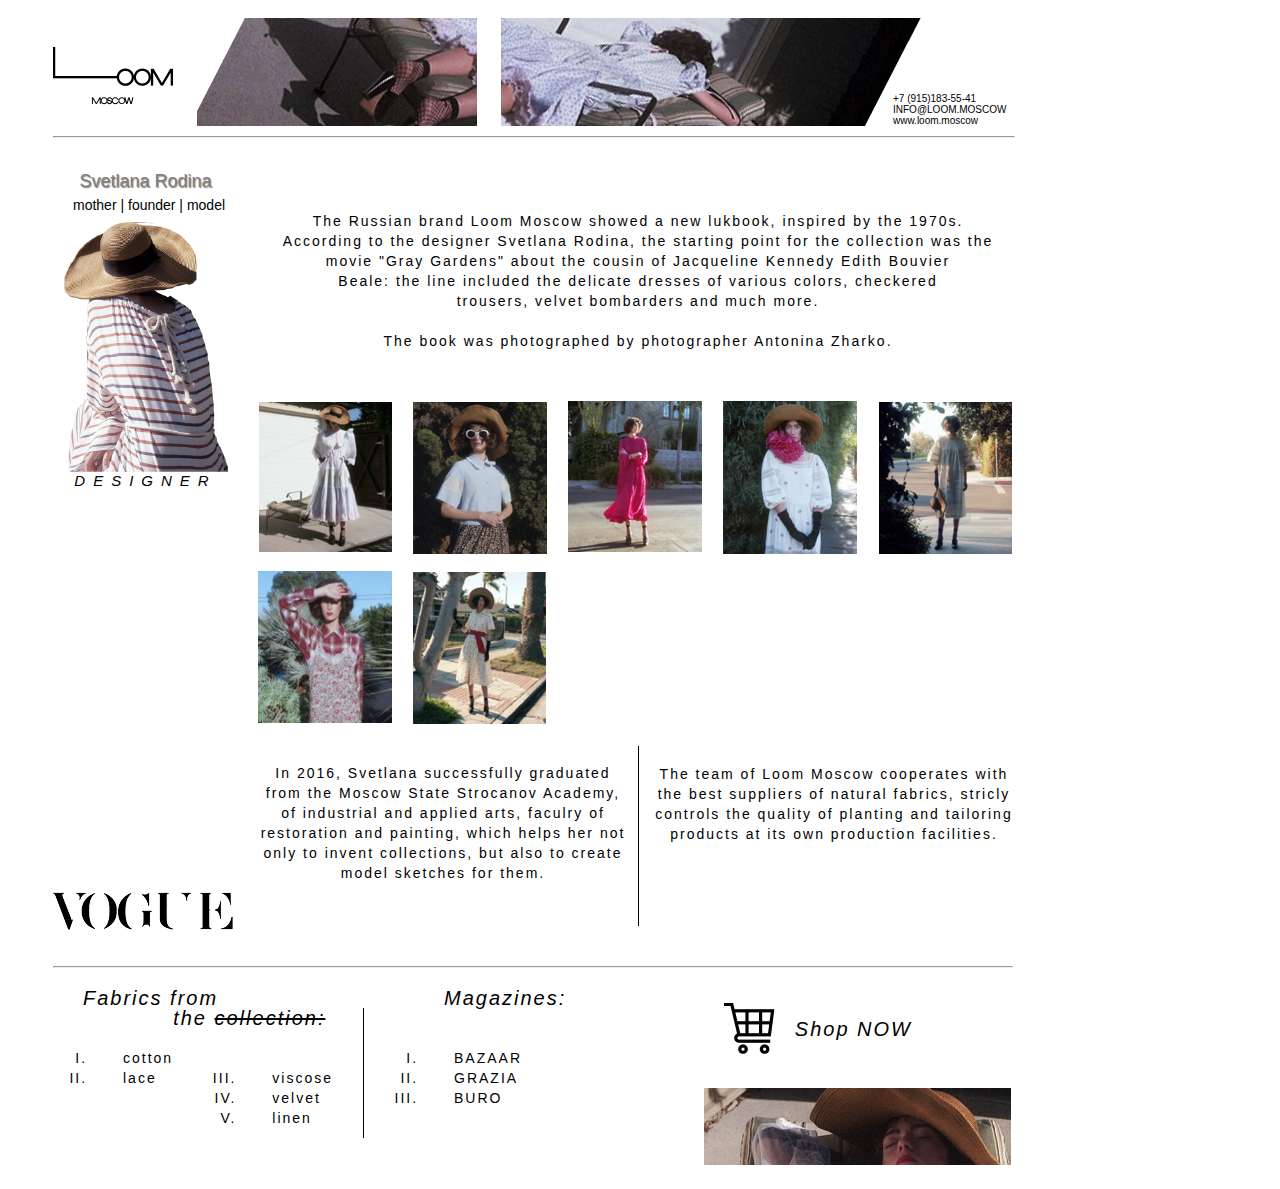
<file: work/index.html>
﻿<html>
     <head>
         <title>LM</title>
         <link rel="shortcut icon" href="/images/favicon.png" type="image/png">
         <link href = "indexStyle.css" type="text/css" rel="stylesheet"/>
         <script src = "jquery-3.2.1.min.js"></script>
     </head>
     <body>
         <header>
             <div id = "logo"><img src="logo.png" alt = "logo" title = "logo"/></div>
             <div id = "block2">
                 <img src ="block2.png" alt = "model" title = "SS2018"/>
                 <div id = "jsSeeColl">
                     <a href = "sliderCollection.html">SEE COLLECTION</a>
                 </div>
             </div>
             <script>                 
                 var slideImg = document.getElementById("jsSeeColl");
                 $(document).ready(setTimeout(function(){                     
                     $(slideImg).animate({
                         opacity: '1',
                     },'slow');
                 },1200) );                 
             </script>             
             <div id = "block3"><img src ="block3.png" alt = "model" title = "SS2018"/></div>
             <div id = "navInfo">
                 +7 (915)183-55-41<br/>
                 INFO@LOOM.MOSCOW<br/>
                 www.loom.moscow
             </div>
             <div>
                <hr style = "margin-top: 10px; clear: both; width: 960px;"/>
             </div>
         </header>
         <div class="content">
            <div class="aside">
                <span>Svetlana Rodina</span>
                <div>
                    <ul>
                        <li style = "margin-left: -20px;">mother |</li>
                        <li>founder |</li>
                        <li>model</li>
                    </ul>
                </div>
                <img src ="biography.png" alt = "model" title = "SS2018"/>
                <div style = "letter-spacing: 8px;">DESIGNER</div>
             </div>
             <div class="cont">
                 <br/><br/>
                The Russian brand Loom Moscow showed a new lukbook, inspired by the 1970s.<br/> According to the designer Svetlana Rodina, the starting point for the collection was the movie "Gray Gardens" about the cousin of Jacqueline Kennedy Edith Bouvier<br/> Beale: the line included the delicate dresses of various colors, checkered<br/> trousers, velvet bombarders and much more.<br/><br/> The book was photographed by photographer Antonina Zharko.
             </div>
             <div class ="cont1">
                <div class = "cards"><img src = "block6(1).png"/></div>
                 <div class = "cards" style ="margin-left:20px;">
                 <img src ="block6(6).png"/></div>
                 <div class = "cards" style ="margin-left:20px;"><img src ="block6(3).png"/></div>
                 <div class = "cards" style ="margin-left:20px;">
                 <img src ="block6(7).png"/></div>
                 <div class = "cards" style ="margin-left:20px; ">
                 <img src ="block6(2).png"/></div>
                 <div class = "cards" style="margin-top: 20px;">
                 <img src ="block6(5).png"/></div>
                 <div class = "cards" style ="margin-left:20px; margin-top: 20px;"><img src ="block6(4).png"/></div>
             </div>             
         </div>
         <div id="seven"><img src = "vogue.png"/></div>
         <div class = "light">
             <br/>
             In 2016, Svetlana successfully graduated from the Moscow State Strocanov Academy, of industrial and applied arts, faculry of restoration and painting, which helps her not only to invent collections, but also to create model sketches for them.
         </div>
         <div id = "verticaLine"></div>
         <div id = "nine">
             <br/>
             The team of Loom Moscow cooperates with the best suppliers of natural fabrics, stricly controls the quality of planting and tailoring products at its own production facilities.
         </div>
         <footer>
             <div>
                <hr style = "margin-bottom: 20px;"/>
             </div>
             <div class = "list">
                 <span>Fabrics from<br/> the <s>collection:</s></span>
                 <ol type="I" style="float: left;">
                     <li>cotton</li>
                     <li>lace</li>
                 </ol>
                 <ol type="I" start="3" style = "float: right; margin-right: 20px;">
                    <li>viscose</li>
                    <li>velvet</li>
                    <li>linen</li>
                 </ol>
             </div>
             <div id = "verticaLine" style="height: 130px;"></div>
             <div class = "list" style = "margin-left: 20px;">
              <span style = "margin-left: 30px;">Magazines:</span>
                 <ol type="I">
                    <li>BAZAAR</li>
                    <li>GRAZIA</li>
                    <li>BURO</li>
                 </ol>
             </div>
             <a id = "shop" href = "contacts.html">
                <div class = "hoRlist">
                     <img src = "shop.png" style = "margin-top: 15px; margin-left: 20px;"/>
                     <span>Shop NOW</span>
                 </div>
             </a>
             <div class = "hoRlist" style = "margin-top: 25px;">
             <img src = "block13.png"/></div>
         </footer>
     </body>
</html>
</file>
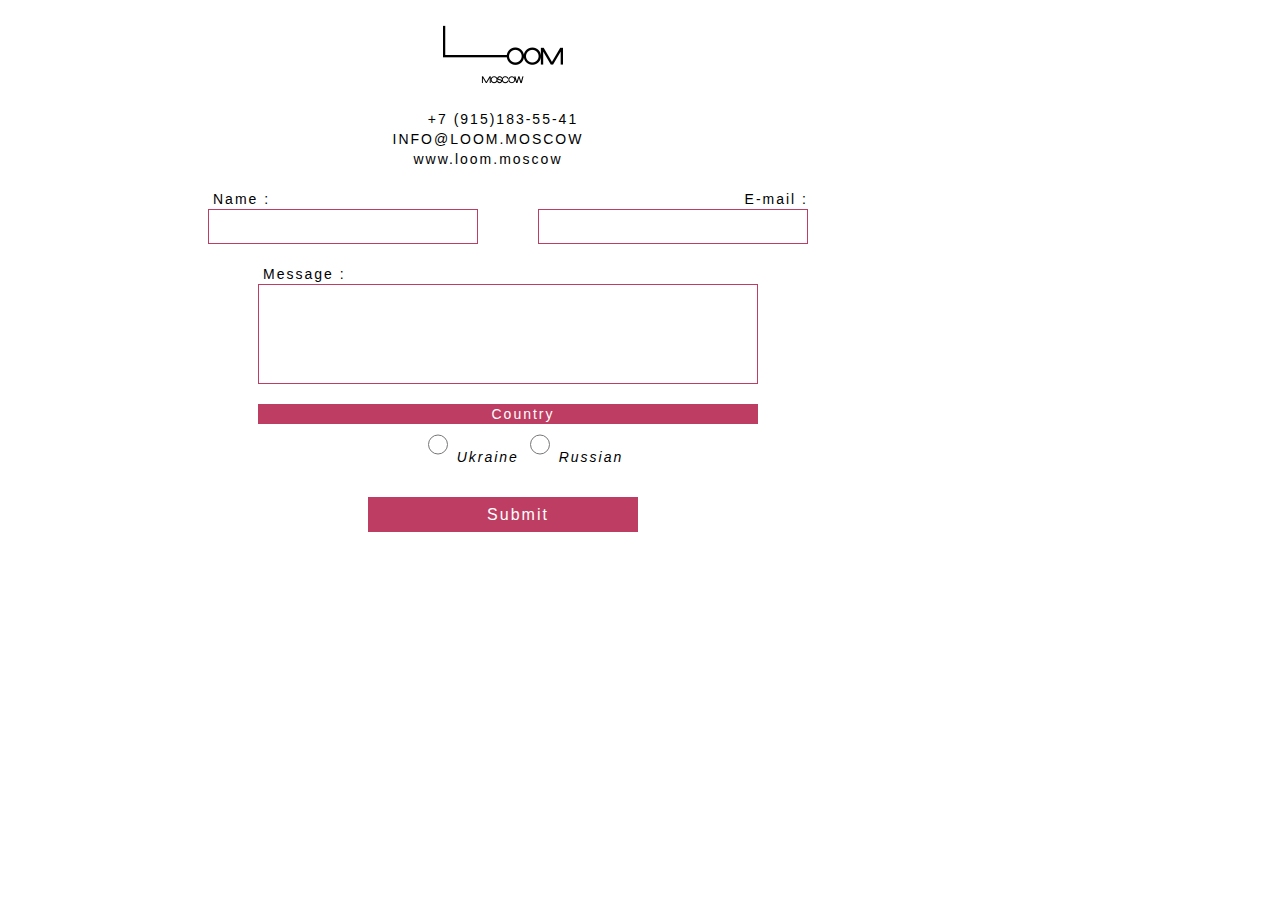
<file: work/contacts.html>
<html>
    <head>
        <title>LM ContactUs</title>
        <link href ="contactStyle.css" type = "text/css" rel = "stylesheet"/>
    </head>
    <body>
        <div id = "main">
            <div class = "logo">
                <a href = "index.html"><img src="logo.png" alt = "logo" title = "logo"/></a>
            </div>
            <div class  = "logo">
                 +7 (915)183-55-41<br/>
                 INFO@LOOM.MOSCOW<br/>
                 www.loom.moscow
             </div>
            <form>
                <div>
                    <span class = "spaceL">Name :</span><br/>
                    <input type = "text" name = "firstname"/>
                </div>
                <div style = "margin-left: 60px;">
                    <span style = "float: right;">E-mail :</span><br/>
                    <input type = "text" name = "email"/>
                </div>
                <div style="clear: both; margin-left: 50px; margin-top: 20px;">
                    <span class = "spaceL">Message :</span><br/>
                    <input type = "text" name = "message" style = "width: 500px; height: 100px;"/>
                </div>
                <div id ="checkbox" style = "text-align: center;">
                    <div id = "country">Country</div>
                    <input type = "radio" name = "country" value = "ukraine"/>
                    <span>Ukraine</span>                    
                    <input type = "radio" name = "country" value = "russian"/>
                    <span>Russian</span>
                </div>
                <input type = "submit" value = "Submit" id = "submit"/>
            </form>
        </div>
    </body>
</html>
</file>
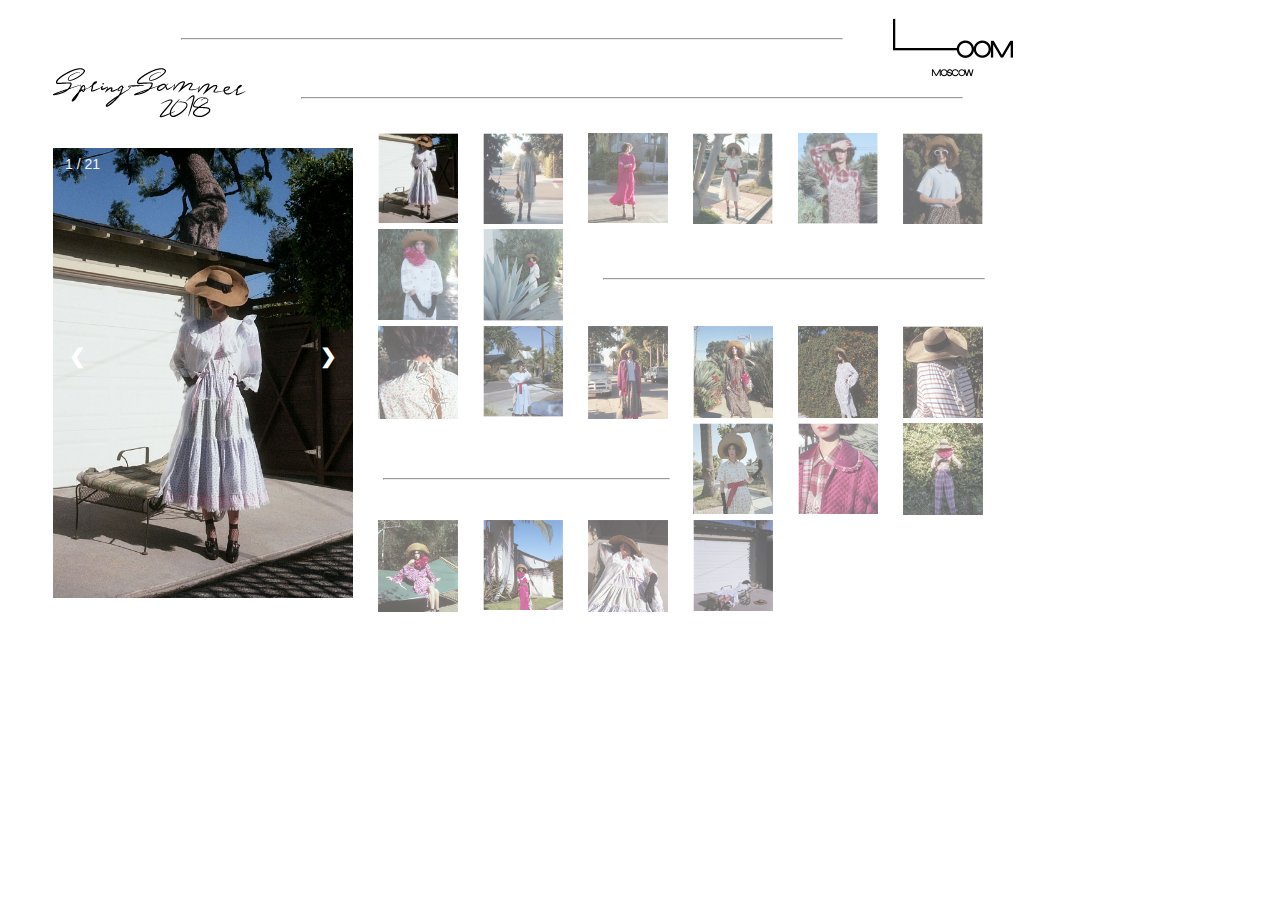
<file: work/sliderCollection.html>
<html>
    <head>
        <title>LM Gallery</title>
        <link href ="sliderCollectionsrtule.css" type = "text/css" rel = "stylesheet"/>
    </head>
    <body>
        <header>
            <div id = "logo">
                <a href = "index.html"><img src = "logo.png" alt = "logo" title = "logo"/></a>
            </div> 
            <div>
                <hr>
            </div>
            <div id = "logoSS"><img src = "sliderLogo.png" alt = "SpringSummer2018" title = "ss2018"/></div>
            <div>
                <hr>
            </div>
        </header>
        <div class = "main">
        <div class="container">
            <div class="mySlides">
                <div class="numbertext">1 / 21</div>
                <img src="slider/img1.jpg">
            </div>
            <div class="mySlides">
                <div class="numbertext">2 / 21</div>
                <img src="slider/img2.jpeg">
            </div>
            <div class="mySlides">
                <div class="numbertext">3 / 21</div>
                <img src="slider/img3.jpeg">
            </div>
            <div class="mySlides">
                <div class="numbertext">4 / 21</div>
                <img src="slider/img4.jpeg">
            </div>
            <div class="mySlides">
                <div class="numbertext">5 / 21</div>
                <img src="slider/img5.jpeg">
            </div>
            <div class="mySlides">
                <div class="numbertext">6 / 21</div>
                <img src="slider/img6.jpeg">
            </div>
            <div class="mySlides">
                <div class="numbertext">7 / 21</div>
                <img src="slider/img7.jpeg">
            </div>
            <div class="mySlides">
                <div class="numbertext">8 / 21</div>
                <img src="slider/img8.jpeg">
            </div>
            <div class="mySlides">
                <div class="numbertext">9 / 21</div>
                <img src="slider/img9.jpeg">
            </div>
            <div class="mySlides">
                <div class="numbertext">10 / 21</div>
                <img src="slider/img10.jpeg">
            </div>
            <div class="mySlides">
                <div class="numbertext">11 / 21</div>
                <img src="slider/img11.jpeg">
            </div>
            <div class="mySlides">
                <div class="numbertext">12 / 21</div>
                <img src="slider/img12.jpeg">
            </div>
            <div class="mySlides">
                <div class="numbertext">13 / 21</div>
                <img src="slider/img13.jpeg">
            </div>
            <div class="mySlides">
                <div class="numbertext">14 / 21</div>
                <img src="slider/img14.jpeg">
            </div>
            <div class="mySlides">
                <div class="numbertext">15 / 21</div>
                <img src="slider/img15.jpeg">
            </div>
            <div class="mySlides">
                <div class="numbertext">16 / 21</div>
                <img src="slider/img16.jpeg">
            </div>
            <div class="mySlides">
                <div class="numbertext">17 / 21</div>
                <img src="slider/img17.jpeg">
            </div>
            <div class="mySlides">
                <div class="numbertext">18 / 21</div>
                <img src="slider/img18.jpeg">
            </div>
            <div class="mySlides">
                <div class="numbertext">19 / 21</div>
                <img src="slider/img19.jpeg">
            </div>
            <div class="mySlides">
                <div class="numbertext">20 / 21</div>
                <img src="slider/img20.jpeg">
            </div>
            <div class="mySlides">
                <div class="numbertext">21 / 21</div>
                <img src="slider/img21.jpeg">
            </div>
            <a class="prev" onclick="plusSlides(-1)">❮</a>
            <a class="next" onclick="plusSlides(1)">❯</a>
            
        </div>
        <div class="row">
                <div class="column">
                    <img class="demo cursor" src="slider/block6(1).png" onclick="currentSlide(1)">
                </div>
                <div class="column">
                    <img class="demo cursor" src="slider/block6(2).png" onclick="currentSlide(2)">
                </div>
                <div class="column">
                    <img class="demo cursor" src="slider/block6(3).png" onclick="currentSlide(3)">
                </div>
                <div class="column">
                    <img class="demo cursor" src="slider/block6(4).png" onclick="currentSlide(4)">
                </div>
                <div class="column">
                    <img class="demo cursor" src="slider/block6(5).png" onclick="currentSlide(5)">
                </div>
                <div class="column">
                    <img class="demo cursor" src="slider/block6(6).png" onclick="currentSlide(6)">
                </div>
                <div class="column">
                    <img class="demo cursor"  style="margin-left: -420px; " src="slider/block6(7).png" onclick="currentSlide(7)">
                </div>
                <div class="column">
                    <img class="demo cursor" style="margin-left: -420px; " src="slider/block6(8).png" onclick="currentSlide(8)">
                </div>
            <div>
                <hr style="width: 380px; position: absolute; margin-top: 150px; margin-left: 250px;">
            </div>
                <div class="column">
                    <img class="demo cursor" src="slider/block6(9).png" onclick="currentSlide(9)">
                </div>
                <div class="column">
                    <img class="demo cursor" src="slider/block6(10).png" onclick="currentSlide(10)">
                </div>
                <div class="column">
                    <img class="demo cursor" src="slider/block6(11).png" onclick="currentSlide(11)">
                </div>
                <div class="column">
                    <img class="demo cursor" src="slider/block6(12).png" onclick="currentSlide(12)">
                </div>
                <div class="column">
                    <img class="demo cursor" src="slider/block6(13).png" onclick="currentSlide(13)">
                </div>
                <div class="column">
                    <img class="demo cursor" src="slider/block6(14).png" onclick="currentSlide(14)">
                </div>
            <div>
                <hr style="width: 285px; position: absolute; margin-top: 350px; margin-left: 30px;">
            </div>
                <div class="column">
                    <img class="demo cursor" src="slider/block6(15).png" onclick="currentSlide(15)">
                </div>
                <div class="column">
                    <img class="demo cursor" src="slider/block6(16).png" onclick="currentSlide(16)">
                </div>
                <div class="column">
                    <img class="demo cursor" src="slider/block6(17).png" onclick="currentSlide(17)">
                </div>
                <div class="column">
                    <img class="demo cursor" src="slider/block6(18).png" onclick="currentSlide(18)">
                </div>
                <div class="column">
                    <img class="demo cursor" src="slider/block6(19).png" onclick="currentSlide(19)">
                </div>
                <div class="column">
                    <img class="demo cursor" src="slider/block6(20).png" onclick="currentSlide(20)">
                </div>
                <div class="column">
                    <img class="demo cursor" src="slider/block6(21).png" onclick="currentSlide(21)">
                </div>
            </div>
            </div>
        <script>
            var slideIndex = 1;
            showSlides(slideIndex);

            function plusSlides(n) {
              showSlides(slideIndex += n);
            }

            function currentSlide(n) {
              showSlides(slideIndex = n);
            }

            function showSlides(n) {
              var i;
              var slides = document.getElementsByClassName("mySlides");
              var dots = document.getElementsByClassName("demo");
              if (n > slides.length) {slideIndex = 1}
              if (n < 1) {slideIndex = slides.length}
              for (i = 0; i < slides.length; i++) {
                  slides[i].style.display = "none";
              }
              for (i = 0; i < dots.length; i++) {
                  dots[i].className = dots[i].className.replace(" active", "");
              }
              slides[slideIndex-1].style.display = "block";
              dots[slideIndex-1].className += " active";
            }
        </script>
    </body>
</html>
</file>
<file: work/indexStyle.css>
body{
    font-family: Helvetica;
    padding: 10px 45px;
}
header{
    width: 960px;
    height: auto;
}
header div{
    float: left;
}
#logo{
    margin-top: 28px;
}
#block2{
    margin-left: 24px;
    width: 280px;
    height: 108px;
}
#block2 img{
    position: absolute;
    z-index: 0;
}
#jsSeeColl a:link,
#jsSeeColl a:hover,
#jsSeeColl a:visited{
    text-decoration: none;
    color: white;
}
#jsSeeColl{
    position: absolute;
    z-index: 100;
    background-color: #BD3E62;
    width: 280px;
    opacity: 0;
    height: 63px;
    font-style: italic;
    font-size: 18px;
    line-height: 20px;
    letter-spacing: 2px;
    text-indent: 30px;
    text-align: center;
    padding-top: 45px; 
    
}
#block3{
    margin-left: 24px;
    width: 510px;
    height: 108px;
}
#navInfo{
    font-size: 10px;
    position: absolute;
    margin-left: 840px;
    margin-top: 75px;
}
.content{
    clear: both; 
    width: 960px; 
    height: 550px;
}
.aside{
    text-align: center;
    font-style: italic;
    font-size: 15px;
    margin-top: 25px;
    float: left;
    width: 185px;
    height: 335px;
   
}
.aside img{
  margin-top: -5px;
}
.aside span{
    text-shadow: 1px 1px 1px black;
    opacity: 0.5;
    font-size: 18px;
    font-style: normal;
}
.aside div ul li{
    display: inline;
}
.aside div ul{
    list-style-type: none;
    text-align: left;
    margin-top: 5px;
    font-size: 14px;
    font-style: normal;
}
.cont{
    margin-top: 25px;
    float: right;
    width: 750px;
    height: 210px;
    font-size: 14px;
    line-height: 20px;
    letter-spacing: 2px;
    text-indent: 30px;
    text-align: center;
}
.cont1{
    margin-top: 20px;
    float: right;
    width: 755px;
    height: 325px;
}
.cards{
    float: left;
    width: 135px;
    height: 150px; 
}
.light{
    width: 370px;
    height: 200px;
    margin-left: 20px;
    margin-top: 17px;
    float: left;
    font-size: 14px;
    line-height: 20px;
    letter-spacing: 2px;
    text-indent: 30px;
    text-align: center;
}
footer{
    width: 960px;
    height: 205px;
    clear: both;
}
.list{
    width: 300px;
    height: 180px;
    float: left;
    font-size: 14px;
    line-height: 20px;
    letter-spacing: 2px;
    text-indent: 30px;    
}
.list ol{
    margin-top: 40px;
}
.list span{
    font-size: 20px;
    clear: both;
    font-style: italic;
}
.hoRlist{
    width: 308px;
    height: 75px;
    float: left;
    margin-left: 20px;
}
.hoRlist span{
    float: right;
    font-size: 20px;
    letter-spacing: 2px;
    font-style: italic;
    margin-right: 100px;
    margin-top: 30px;
}
#shop:link,
#shop:hover,
#shop:visited{
    text-decoration: none;
    color: black;
}
#seven{
    margin-bottom: 25px;
    margin-top: 110px;
    width: 185px;
    float: left;
    height: 135px;
}
#seven img{
    margin-top: 85px;
}
#nine{
    width: 370px;
    float: left;
    height: 200px;
    margin-left: 10px;
    margin-top: 18px;
    font-size: 14px;
    line-height: 20px;
    letter-spacing: 2px;
    text-indent: 30px;
    text-align: center;
}
#verticaLine{
    background-color: black;
    width: 1px;
    height: 180px;
    float: left;
    margin-left: 10px;
    margin-top: 20px;
}
</file>
<file: work/contactStyle.css>
#main{
    width: 960px;
    font-family: Helvetica;    
    font-size: 14px;
    line-height: 20px;
    letter-spacing: 2px;
    text-indent: 30px;
    
}
#main input{
    border: 1px solid #BD3E62;
}
.logo{
    text-align: center;
    margin-top: 25px;
}
form{
    width: 600px;
    margin-top: 20px;
    margin-left: 200px;
}
form input{
    height: 35px;
    width: 270px;
}
form div{
    float: left;
}
.spaceL{
    margin-left: -25px;
}
#checkbox{
    width: 600px;
}
#checkbox span{
    font-style: italic;
}
#country{
    width: 500px;
    color: white;
    background-color: #BD3E62;
    margin-left: 50px;
    margin-top: 20px;
}
#checkbox input{
    width: 20px;
    clear: both;
}
#submit{
    margin-top: 30px;
    margin-left: 130px;
    background-color: white;
    font-family: Helvetica;    
    font-size: 16px;
    line-height: 20px;
    letter-spacing: 2px;
    text-indent: 30px;
    background-color: #BD3E62;
    color: white;
}
</file>
<file: work/sliderCollectionsrtule.css>
body{
    font-family: Helvetica;
    padding: 10px 45px;    
}
.main{
    width: 960px;
    margin-top: 30px;
}
header{
    width: 960px;
    height: 100px;
}
header div hr{
    width: 660px; 
    float: right; 
    margin-top: 20px; 
    margin-right: 50px;
}
#logo{
    float: right;
}
#logoSS{
    float: left;
    margin-top: 20px;
}
.container {
    width: 300px;
    float: left;
  position: relative;
}            
.mySlides img {
    width: 100%;
}
.mySlides {
  display: none;
}
.prev,
.next {
  cursor: pointer;
  position: absolute;
  top: 40%;
  width: auto;
  padding: 16px;
  color: white;
  font-weight: bold;
  font-size: 20px;
  border-radius: 0 3px 3px 0;;
}
.next {
  right: 0;;
}
.prev:hover,
.next:hover {
  background-color: rgba(0, 0, 0, 0.8);
}
.numbertext {
  color: #f2f2f2;
  font-size: 14px;
  padding: 8px 12px;
  position: absolute;
  top: 0;
}
.row{
    width: 660px;
    float: left;
    margin-top: -20px;
}
.column{
    width: 80px;
    margin-left: 25px;
    margin-top: 5px;
    float: left;
}
.column img{
    width: 100%;
    float: left;
}
.demo {
  opacity: 0.6;
}
.active,
.demo:hover {
  opacity: 1;
}
</file>
